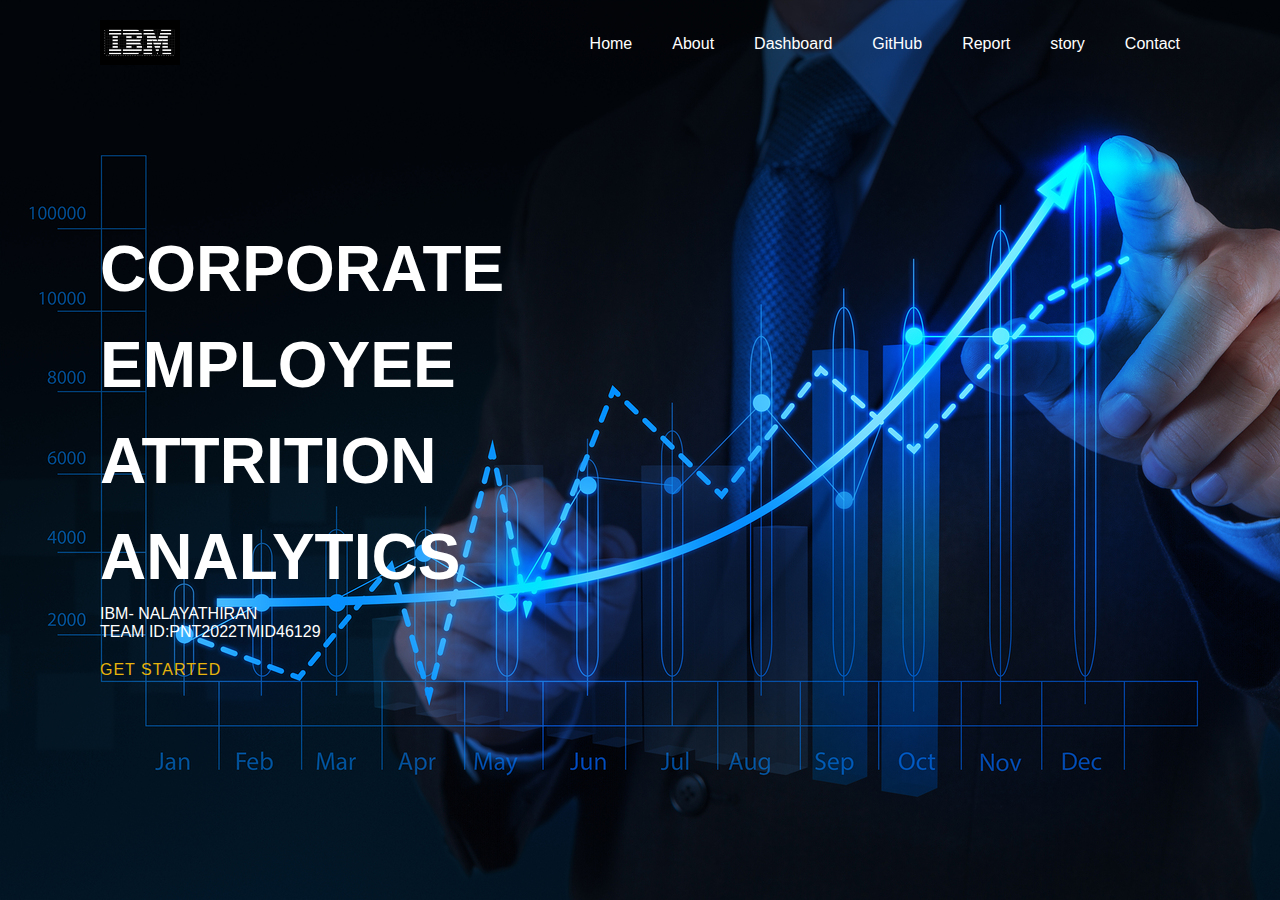
<file: FINAL DELIVARABLES/Final  source Code/Index.html>
<!DOCTYPE html>
<html lang="en">
    <head>
        <meta charset="UTF-8">
        <title>Attrition Analytics</title>
        <link rel="stylesheet" href="style.css">
    </head>
    <body>
    
        
        <section class="sec">
            <header>
                <a href="#"><img src="ibmlogo.jpg" class="logo"></a>
                <ul>
                    <li><a href="#">Home</a></li>
                    <li><a href="file:///C:/Users/mahal/Desktop/New%20folder/about.html">About</a></li>
                    <li><a href="file:///C:/Users/mahal/Desktop/New%20folder/
                        Dashboard.html">Dashboard</a></li>
                    <li><a href="https://github.com/IBM-EPBL/IBM-Project-1245-1658380651">GitHub</a></li>
                    <li><a href="file:///C:/Users/mahal/Desktop/New%20folder/
                        Report.html">Report</a></li>
                    <li><a href="file:///C:/Users/mahal/Desktop/New%20folder/
                        Story.html">story</a></li>
                    <li><a href="file:///C:/Users/mahal/Desktop/New%20folder/
                        contact.html">Contact</a></li>

                </ul>
            </header>
            <div class="content">
                <div class="textBox">
                    <h3>CORPORATE EMPLOYEE ATTRITION ANALYTICS</h3>
                    <p>IBM- NALAYATHIRAN<br>TEAM ID:PNT2022TMID46129</p>
                    <a href="C:\Users\mahal\Desktop\New folder\upload.html">Get Started</a>
                </div>
            </div>
        </section>
        
    </body>
</html>
</file>
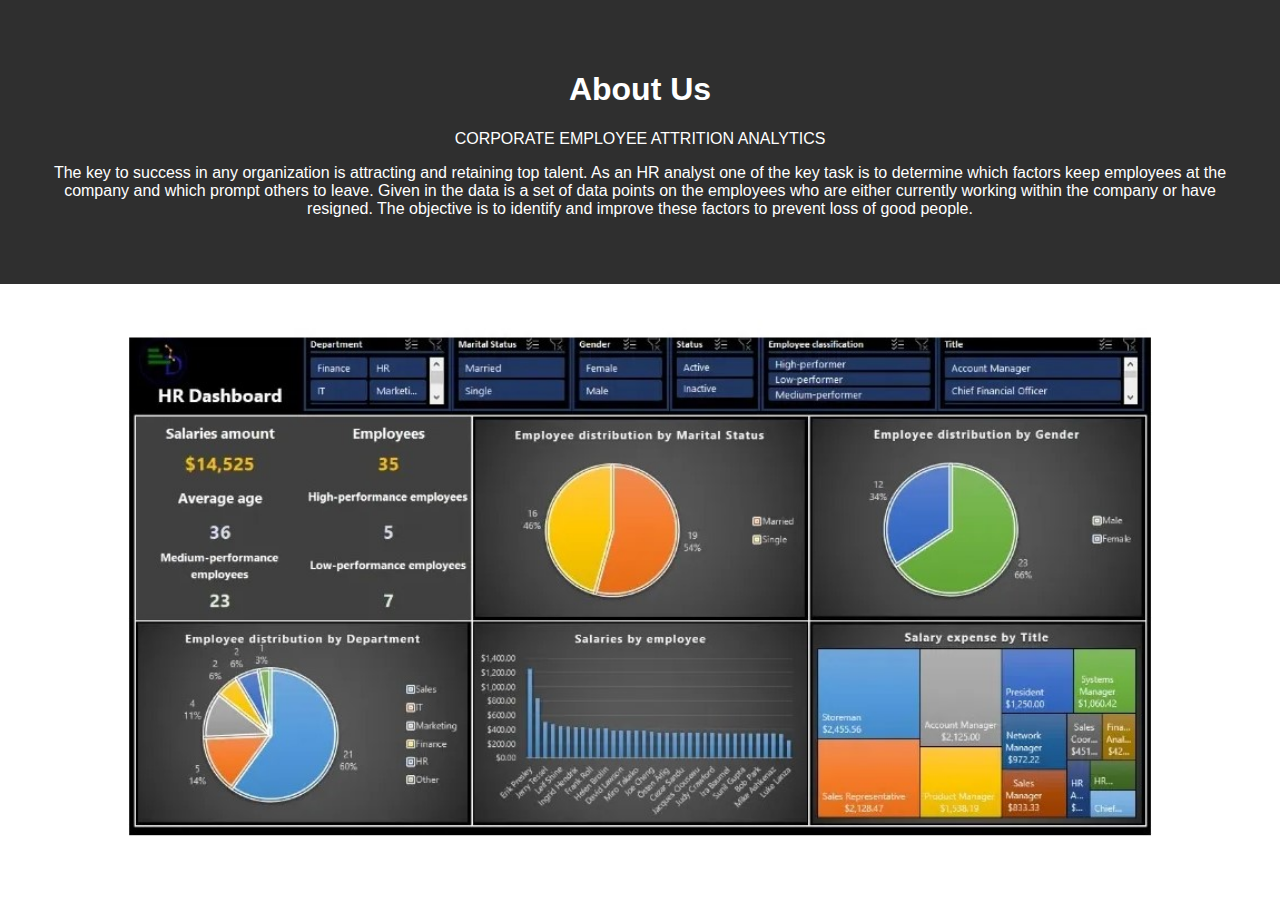
<file: FINAL DELIVARABLES/Final  source Code/about.html>
<!DOCTYPE html>
<html>
<head>
    <title>About page</title>
<meta name="viewport" content="width=device-width, initial-scale=1">
<style>
body {
  font-family: Arial, Helvetica, sans-serif;
  margin: 0;
}

html {
  box-sizing: border-box;
}

*, *:before, *:after {
  box-sizing: inherit;
}

.about-section {
  padding: 50px;
  text-align: center;
  background-color: #000000d0;
  color: white;
}
img {
  display: block;
  margin-left: auto;
  margin-right: auto;
}


}
</style>
</head>
<body>

<div class="about-section">
  <h1>About Us </h1>
  <p>CORPORATE EMPLOYEE ATTRITION ANALYTICS</p>
  <p>The key to success in any organization is attracting and retaining top talent.
     As an HR analyst one of the key task is to determine which factors
      keep employees at the company and which prompt others to leave.
       Given in the data is a set of data points on the 
       employees who are either currently working within the company 
       or have resigned. The objective is to identify and improve these factors
        to prevent loss of good people.</p>
</div>
<img src="attrition.jpg" width="80%">


</body>
</html>
</file>
<file: FINAL DELIVARABLES/Final  source Code/style.css>
@import url('https://fonts,googleapis.com/css?family=Poppins:200,300,400,500,600,700,800,900&display=swap');
*
{
    margin: 0;
    padding: 0;
    box-sizing: border-box;
    font-family: 'Poppins', sans-serif;

}
section
{
    position: relative;
    width: 100%;
    min-height: 100vh;
    padding: 100px;
    display: flex;
    justify-content: space-between;
    align-items: center;
    
    background-image: url("image.jpg");
    background-repeat: no-repeat;
    background-size: cover;
    transition: 0.5s;
}

header
{
    position: absolute;
    top: 0;
    left: 0;
    width: 100%;
    padding: 20px 100px;
    display: flex;
    justify-content: space-between;
    align-items: center;
}
header .logo
{
    position: relative;
    max-width: 80px;
}
header ul
{
    position: relative;
    display: flex;
}
header ul li
{
    list-style: none;
}
header ul li a
{
    display: inline-block;
    color: #fff;
    font-weight: 400;
    margin-left: 40px;
    text-decoration: none;
}
.content
{
    position: relative;
    width: 100%;
    display: flex;
    justify-content: space-between;
    align-items: center;
}
.content .textBox
{
    position: relative;
    max-width: 600px;
}
.content .textBox h3
{
    color: #fff;
    font-size: 4em;
    line-height: 1.5em;
    font-weight: 900;
    text-transform: uppercase;
}
.content .textBox h3 span
{
    font-size: 2em;
}
.content .textBox p
{
    color: #fff;
}
.content .textBox a
{
    display: inline-block;
    margin-top: 20px;
    color: #e7b40d;
    font-weight: 500;
    letter-spacing: 1px;
    text-decoration: navy;
    text-transform: uppercase;
    text-align: center;
}
</file>
